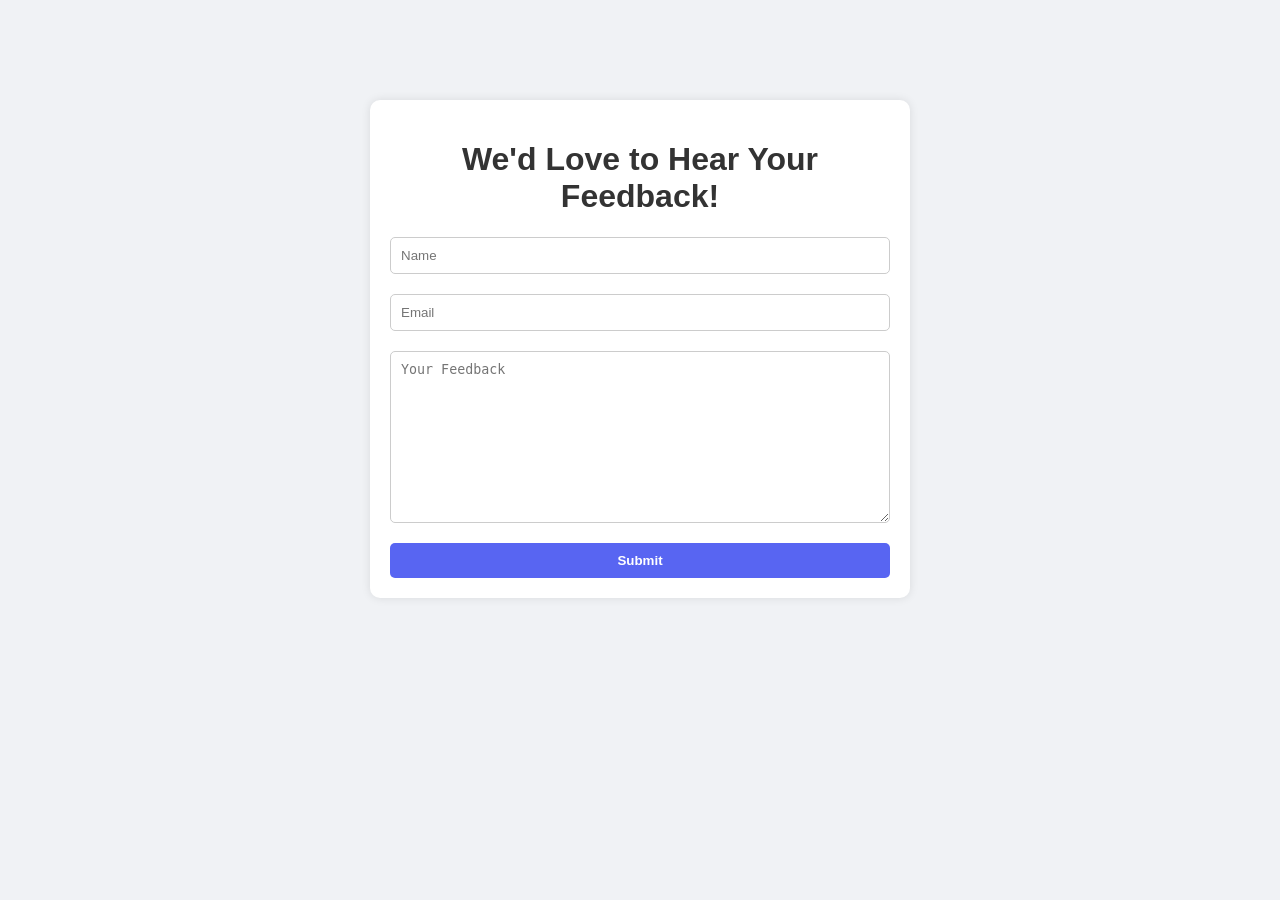
<file: feedback.html>
<!DOCTYPE html>
<html lang="en">
<head>
  <meta charset="UTF-8">
  <meta name="viewport" content="width=device-width, initial-scale=1.0">
  <title>RideTogether - Feedback</title>
  <link rel="stylesheet" href="feedback.css">
</head>
<body>
  <div class="feedback-container">
    <h1>We'd Love to Hear Your Feedback!</h1>
    <form class="feedback-form" id="feedbackForm">
      <input type="text" placeholder="Name" required>
      <input type="email" placeholder="Email" required>
      <textarea placeholder="Your Feedback" required></textarea>
      <button type="submit">Submit</button>
    </form>
  </div>
</body>
</html>
</file>
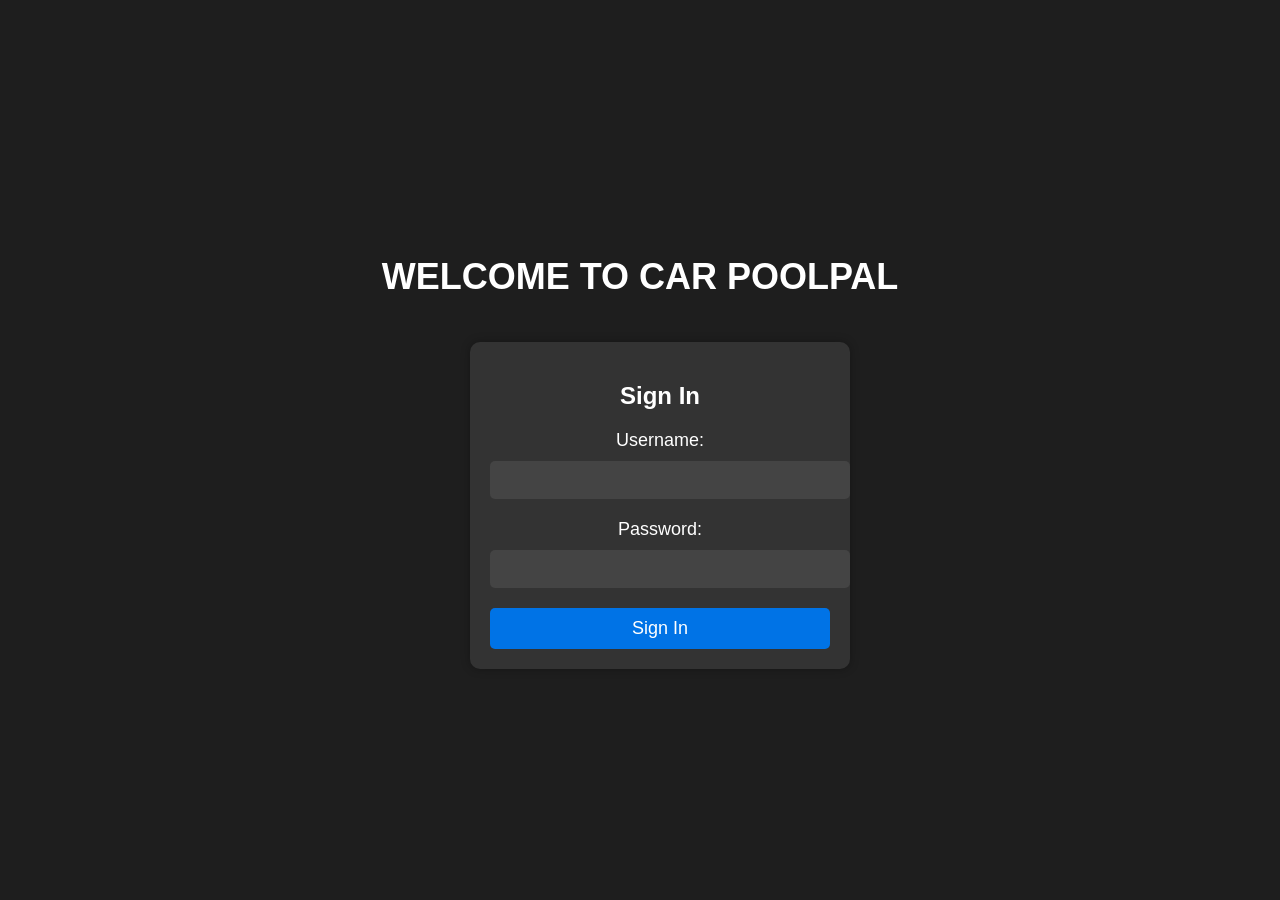
<file: index1.html>
<!DOCTYPE html>
<html lang="en">
<head>
    <meta charset="UTF-8">
    <meta name="viewport" content="width=device-width, initial-scale=1.0">
    <title>Login - Carpooling Website</title>
    <link rel="stylesheet" href="logstyle.css">
	<link rel="icon" href="WhatsApp Image 2023-10-08 at 8.52.27 PM.jpeg">
</head>
<body>
    <div class="container">
        <header>
            <h1>WELCOME TO CAR POOLPAL</h1>
        </header>
        
        <main>
            <section id="login-form">
               
				<h2>Sign In</h2>
                <form id="signin-form">
                    <label for="username">Username:</label>
                    <input type="text" id="username" required>
                    <label for="password">Password:</label>
                    <input type="password" id="password" required>
                    <button type="submit">
						<a href="main.html">Sign In</a>
					</button>
                </form>
            </section>
        </main>
        
    </div>
    <script src="script.js"></script>
</body>
</html>
</file>
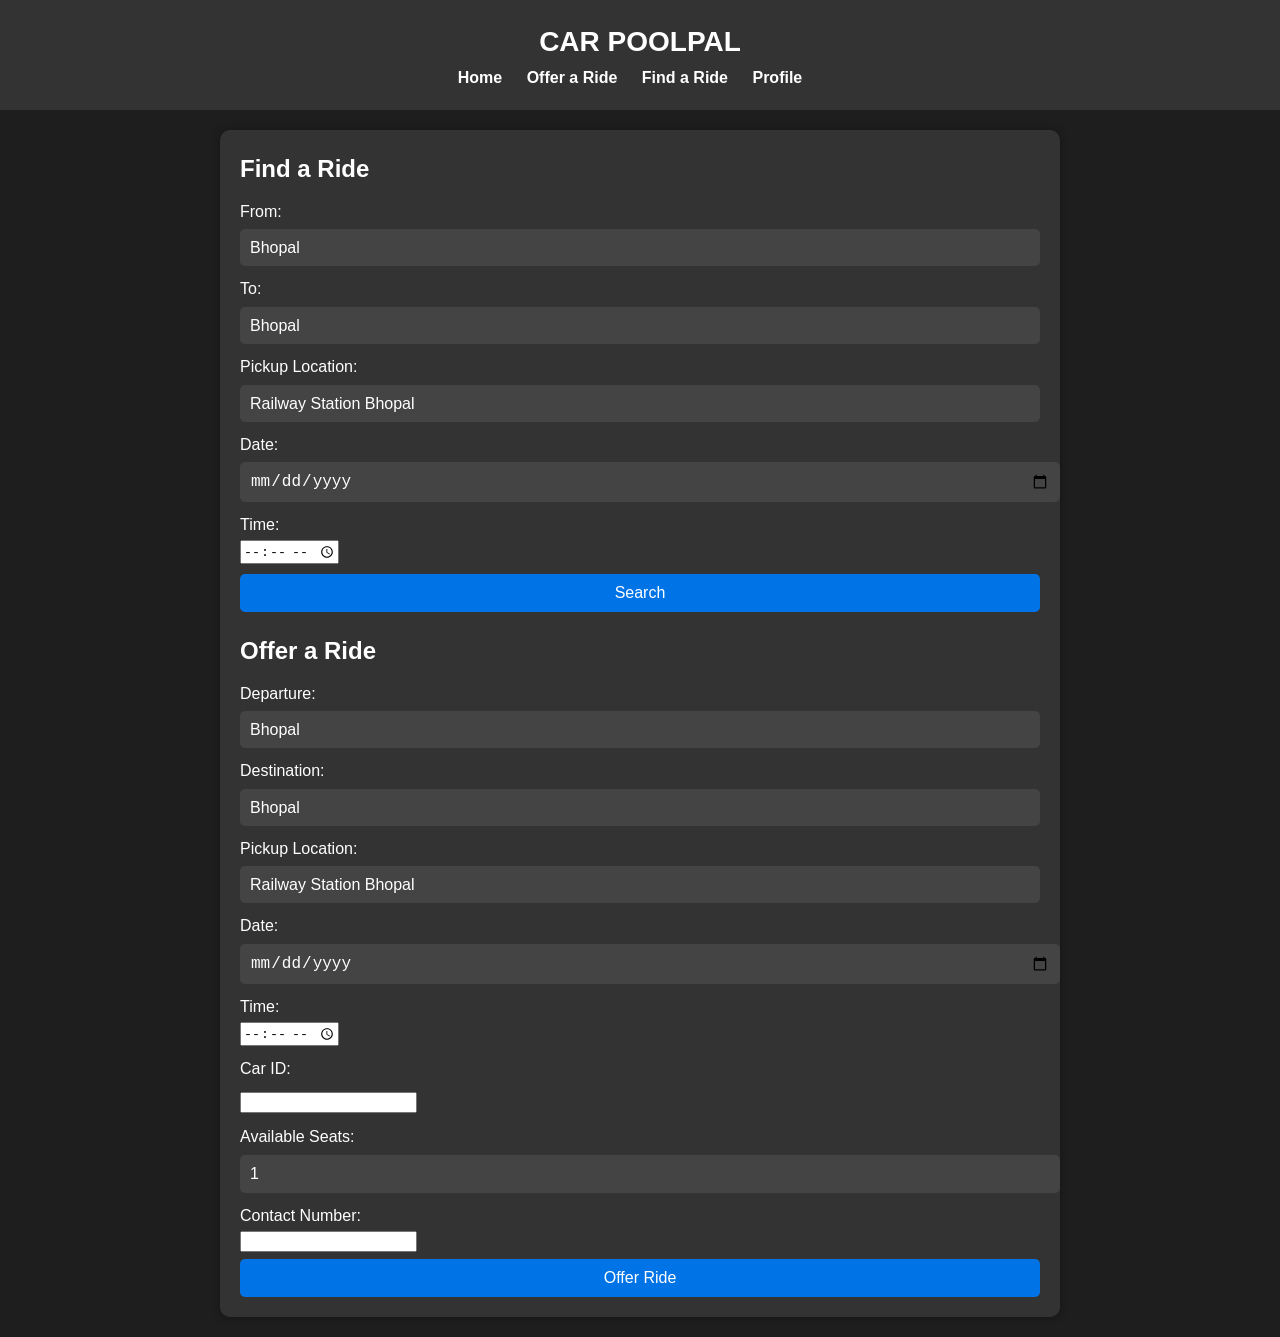
<file: main.html>
<!DOCTYPE html>
<html lang="en">
<head>
    <meta charset="UTF-8">
    <meta name="viewport" content="width=device-width, initial-scale=1.0">
    <title>Carpooling Demo</title>
    <link rel="stylesheet" href="style.css">
</head>
<body>
    <header>
        <h1><B>CAR POOLPAL</B></h1>
        <nav>
            <ul>
                <li><a href="#">Home</a></li>
                <li><a href="#offer-ride">Offer a Ride</a></li>
                <li><a href="#find-ride">Find a Ride</a></li>
                <li><a href="#">Profile</a></li>
            </ul>
        </nav>
    </header>
    
    <main>
        <section id="find-ride">
            <h2>Find a Ride</h2>
            <form id="search-form">
                <label for="from">From:</label>
                <select id="from" required>
                    <option value="Bhopal">Bhopal</option>
                    <option value="Indore">Indore</option>
                    <option value="Sehore">Sehore</option>
                    <option value="VIT Bhopal">VIT Bhopal</option>
                    <option value="Delhi">Delhi</option>
                    <option value="Pune">Pune</option>
                    <option value="Aashta">Aashta</option>
                    <option value="Ujjain">Ujjain</option>
                    <option value="Itarsi">Itarsi</option>
                </select>
                <label for="to">To:</label>
                <select id="to" required>
                    <option value="Bhopal">Bhopal</option>
                    <option value="Indore">Indore</option>
                    <option value="Sehore">Sehore</option>
                    <option value="VIT Bhopal">VIT Bhopal</option>
                    <option value="Delhi">Delhi</option>
                    <option value="Pune">Pune</option>
                    <option value="Aashta">Aashta</option>
                    <option value="Ujjain">Ujjain</option>
                    <option value="Itarsi">Itarsi</option>
                </select>
                <label for="pickup-location">Pickup Location:</label>
                <select id="pickup-location" required>
                    <option value="Railway Station Bhopal">Railway Station Bhopal</option>
                    <option value="Rani Kamplapati Station">Rani Kamplapati Station</option>
                    <option value="Laalghati Bus Stand">Laalghati Bus Stand</option>
                    <option value="VIT Bhopal Boys Hostel">VIT Bhopal Boys Hostel</option>
                    <option value="VIT Bhopal Girls Hostel">VIT Bhopal Girls Hostel</option>
                    <option value="VIT Gate">VIT Gate</option>
                    <option value="Kothri">Kothri</option>
                    <option value="Sehore Bus Stand">Sehore Bus Stand</option>
                </select>
                <label for="date">Date:</label>
                <input type="date" id="date" required>
                <label for="time">Time:</label>
                <input type="time" id="time" required>
                <button type="submit">Search</button>
                <button type="button" id="confirm-ride" style="display: none">Confirm Ride</button>
            </form>
            <div id="search-results">
                <!-- Display search results here -->
            </div>
        </section>
        
        <section id="offer-ride">
            <h2>Offer a Ride</h2>
            <form id="offer-form">
                <label for="departure">Departure:</label>
                <select id="departure" required>
                    <option value="Bhopal">Bhopal</option>
                    <option value="Indore">Indore</option>
                    <option value="Sehore">Sehore</option>
                    <option value="VIT Bhopal">VIT Bhopal</option>
                    <option value="Delhi">Delhi</option>
                    <option value="Pune">Pune</option>
                    <option value="Aashta">Aashta</option>
                    <option value="Ujjain">Ujjain</option>
                    <option value="Itarsi">Itarsi</option>
                </select>
                <label for="destination">Destination:</label>
                <select id="destination" required>
                    <option value="Bhopal">Bhopal</option>
                    <option value="Indore">Indore</option>
                    <option value="Sehore">Sehore</option>
                    <option value="VIT Bhopal">VIT Bhopal</option>
                    <option value="Delhi">Delhi</option>
                    <option value="Pune">Pune</option>
                    <option value="Aashta">Aashta</option>
                    <option value="Ujjain">Ujjain</option>
                    <option value="Itarsi">Itarsi</option>
                </select>
                <label for="pickup-location">Pickup Location:</label>
                <select id="pickup-location" required>
                    <option value="Railway Station Bhopal">Railway Station Bhopal</option>
                    <option value="Rani Kamplapati Station">Rani Kamplapati Station</option>
                    <option value="Laalghati Bus Stand">Laalghati Bus Stand</option>
                    <option value="VIT Bhopal Boys Hostel">VIT Bhopal Boys Hostel</option>
                    <option value="VIT Bhopal Girls Hostel">VIT Bhopal Girls Hostel</option>
                    <option value="VIT Gate">VIT Gate</option>
                    <option value="Kothri">Kothri</option>
                    <option value="Sehore Bus Stand">Sehore Bus Stand</option>
                </select>
                <label for="date">Date:</label>
                <input type="date" id="departure-date" required>
                <label for="time">Time:</label>
                <input type="time" id="departure-time" required>
                <label for="car-id">Car ID:</label>
                <input type="text" id="car-id" required>
                <label for="seats">Available Seats:</label>
                <input type="number" id="seats" min="1" value="1" required>
                <label for="contact-number">Contact Number:</label>
                <input type="tel" id="contact-number" pattern="[0-9]{10}" required>
                <button type="submit">Offer Ride</button>
            </form>
        </section>
    </main>
    
    
    
    <script src="script.js"></script>
</body>
</html>
</file>
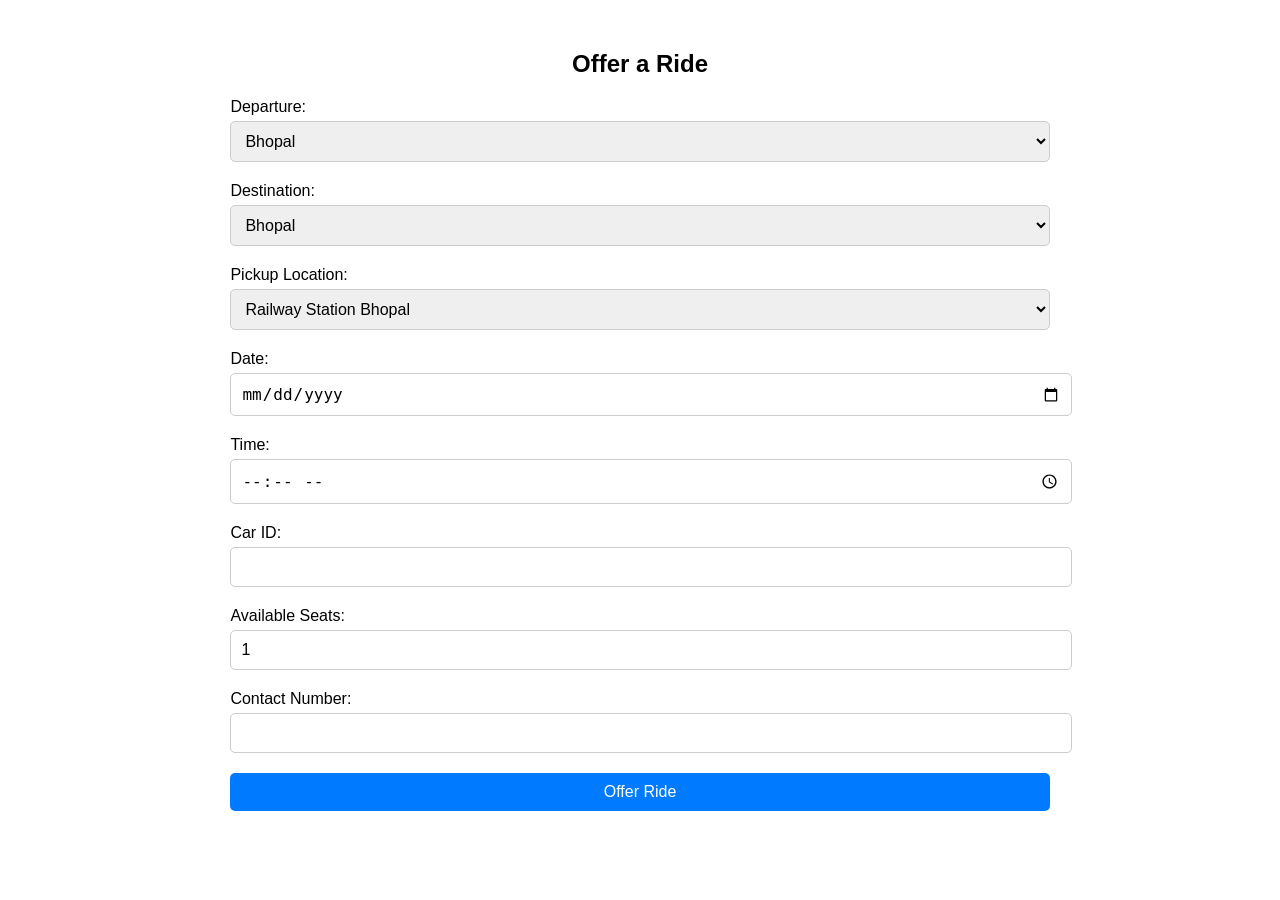
<file: rentcar.html>
<!DOCTYPE html>
<html lang="en">
<head>
    <meta charset="UTF-8">
    <meta name="viewport" content="width=device-width, initial-scale=1.0">
    <title>Document</title>
    <link rel="stylesheet" href="rc.css">
</head>
<body>

<section id="offer-ride">
    <h2>Offer a Ride</h2>
    <form id="offer-form">
        <label for="departure">Departure:</label>
        <select id="departure" required>
            <option value="Bhopal">Bhopal</option>
            <option value="Indore">Indore</option>
            <option value="Sehore">Sehore</option>
            <option value="VIT Bhopal">VIT Bhopal</option>
            <option value="Delhi">Delhi</option>
            <option value="Pune">Pune</option>
            <option value="Aashta">Aashta</option>
            <option value="Ujjain">Ujjain</option>
            <option value="Itarsi">Itarsi</option>
        </select>
        <label for="destination">Destination:</label>
        <select id="destination" required>
            <option value="Bhopal">Bhopal</option>
            <option value="Indore">Indore</option>
            <option value="Sehore">Sehore</option>
            <option value="VIT Bhopal">VIT Bhopal</option>
            <option value="Delhi">Delhi</option>
            <option value="Pune">Pune</option>
            <option value="Aashta">Aashta</option>
            <option value="Ujjain">Ujjain</option>
            <option value="Itarsi">Itarsi</option>
        </select>
        <label for="pickup-location">Pickup Location:</label>
        <select id="pickup-location" required>
            <option value="Railway Station Bhopal">Railway Station Bhopal</option>
            <option value="Rani Kamplapati Station">Rani Kamplapati Station</option>
            <option value="Laalghati Bus Stand">Laalghati Bus Stand</option>
            <option value="VIT Bhopal Boys Hostel">VIT Bhopal Boys Hostel</option>
            <option value="VIT Bhopal Girls Hostel">VIT Bhopal Girls Hostel</option>
            <option value="VIT Gate">VIT Gate</option>
            <option value="Kothri">Kothri</option>
            <option value="Sehore Bus Stand">Sehore Bus Stand</option>
        </select>
        <label for="date">Date:</label>
        <input type="date" id="departure-date" required>
        <label for="time">Time:</label>
        <input type="time" id="departure-time" required>
        <label for="car-id">Car ID:</label>
        <input type="text" id="car-id" required>
        <label for="seats">Available Seats:</label>
        <input type="number" id="seats" min="1" value="1" required>
        <label for="contact-number">Contact Number:</label>
        <input type="tel" id="contact-number" pattern="[0-9]{10}" required>
        <button type="submit">Offer Ride</button>
    </form>
</section>
</body>
</html>
</file>
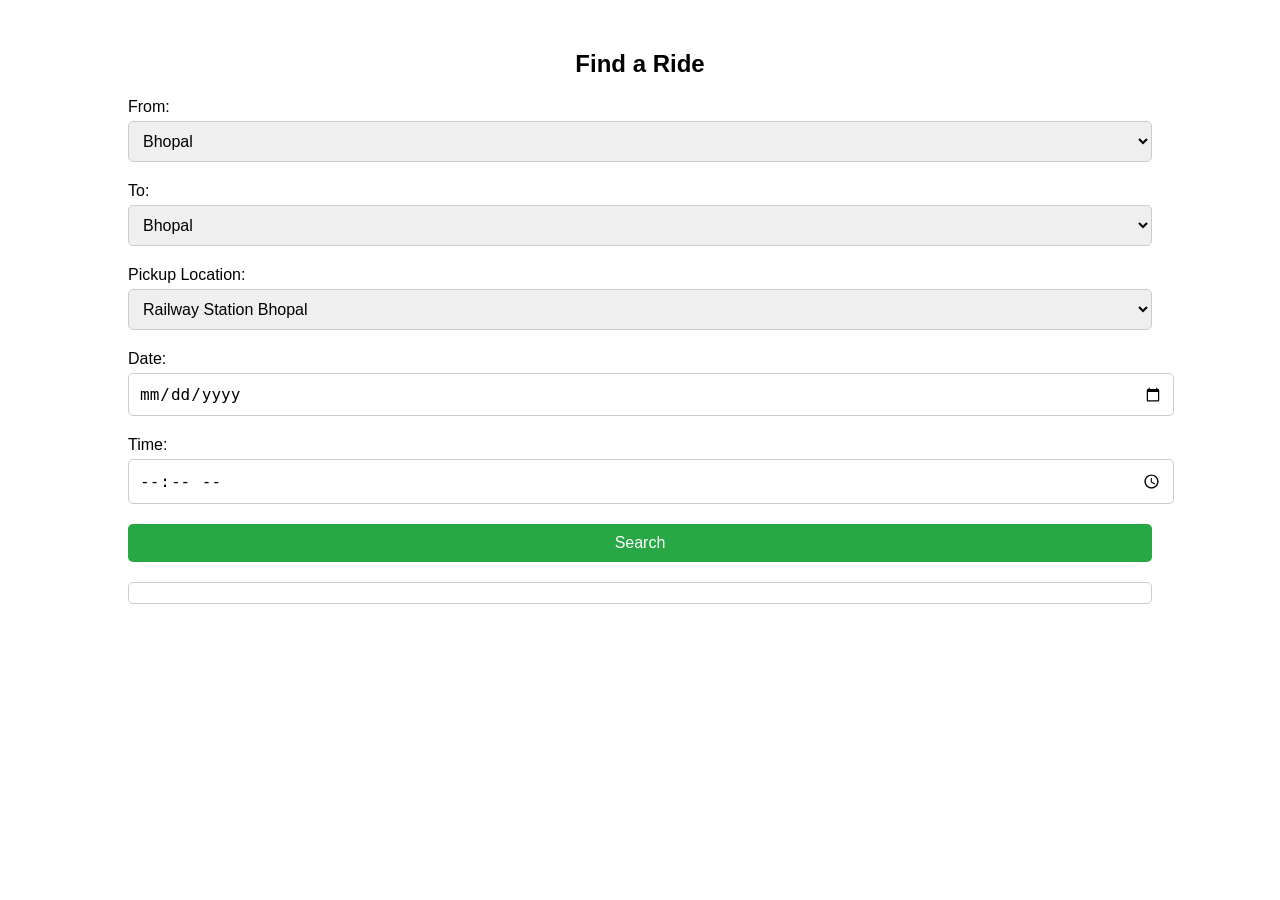
<file: sharecar.html>
<!DOCTYPE html>
<html lang="en">
<head>
    <meta charset="UTF-8">
    <meta name="viewport" content="width=device-width, initial-scale=1.0">
    <title>Document</title>
    <link rel="stylesheet" href="sc.css">
</head>
<body>

<main>
    <section id="find-ride">
        <h2>Find a Ride</h2>
        <form id="search-form">
            <label for="from">From:</label>
            <select id="from" required>
                <option value="Bhopal">Bhopal</option>
                <option value="Indore">Indore</option>
                <option value="Sehore">Sehore</option>
                <option value="VIT Bhopal">VIT Bhopal</option>
                <option value="Delhi">Delhi</option>
                <option value="Pune">Pune</option>
                <option value="Aashta">Aashta</option>
                <option value="Ujjain">Ujjain</option>
                <option value="Itarsi">Itarsi</option>
            </select>
            <label for="to">To:</label>
            <select id="to" required>
                <option value="Bhopal">Bhopal</option>
                <option value="Indore">Indore</option>
                <option value="Sehore">Sehore</option>
                <option value="VIT Bhopal">VIT Bhopal</option>
                <option value="Delhi">Delhi</option>
                <option value="Pune">Pune</option>
                <option value="Aashta">Aashta</option>
                <option value="Ujjain">Ujjain</option>
                <option value="Itarsi">Itarsi</option>
            </select>
            <label for="pickup-location">Pickup Location:</label>
            <select id="pickup-location" required>
                <option value="Railway Station Bhopal">Railway Station Bhopal</option>
                <option value="Rani Kamplapati Station">Rani Kamplapati Station</option>
                <option value="Laalghati Bus Stand">Laalghati Bus Stand</option>
                <option value="VIT Bhopal Boys Hostel">VIT Bhopal Boys Hostel</option>
                <option value="VIT Bhopal Girls Hostel">VIT Bhopal Girls Hostel</option>
                <option value="VIT Gate">VIT Gate</option>
                <option value="Kothri">Kothri</option>
                <option value="Sehore Bus Stand">Sehore Bus Stand</option>
            </select>
            <label for="date">Date:</label>
            <input type="date" id="date" required>
            <label for="time">Time:</label>
            <input type="time" id="time" required>
            <button type="submit">Search</button>
            <button type="button" id="confirm-ride" style="display: none">Confirm Ride</button>
        </form>
        <div id="search-results">
            <!-- Display search results here -->
        </div>
    </section>
</main>

</body>
</html>
</file>
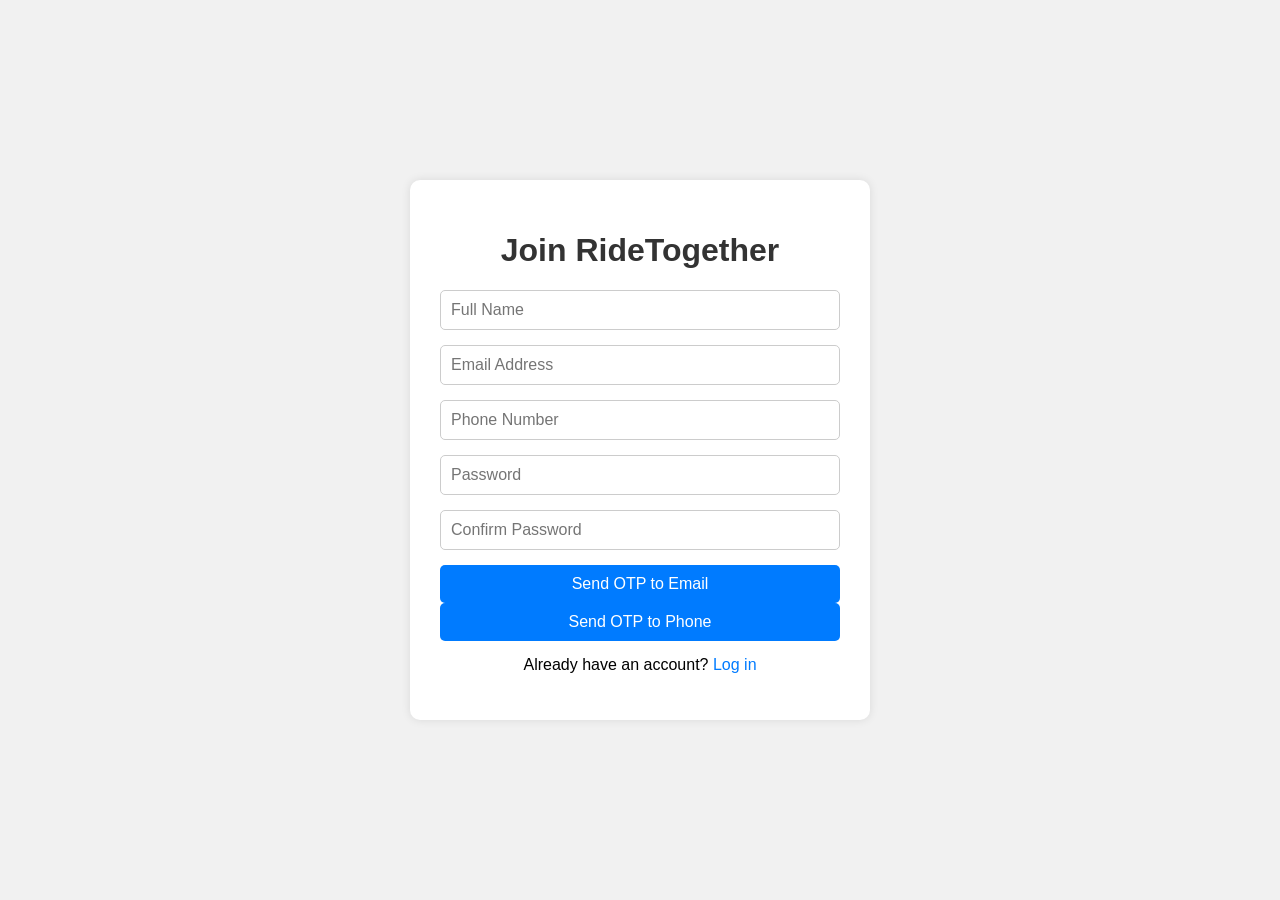
<file: Signup.html>
<!DOCTYPE html>
<html lang="en">
<head>
  <meta charset="UTF-8">
  <meta name="viewport" content="width=device-width, initial-scale=1.0">
  <title>RideTogether - Sign Up</title>
  <link rel="stylesheet" href="signup.css">
</head>
<body>
  <div class="signup-container">
    <h1>Join RideTogether</h1>
    <form class="signup-form" id="signupForm">
      <input type="text" placeholder="Full Name" required>
      <input type="email" id="email" placeholder="Email Address" required>
      <input type="tel" id="phone" placeholder="Phone Number" pattern="[0-9]{10}" required>
      <input type="password" placeholder="Password" required>
      <input type="password" placeholder="Confirm Password" required>
      <button type="button" onclick="requestOTPEmail()">Send OTP to Email</button>
      <button type="button" onclick="requestOTPPhone()">Send OTP to Phone</button>
      <div id="otpInput" style="display: none;">
        <input type="text" placeholder="Enter OTP" required>
        <button type="submit">Verify OTP</button>
      </div>
    </form>
    <p>Already have an account? <a href="#">Log in</a></p>
  </div>

  <script>
    function requestOTPEmail() {
      var email = document.getElementById("email").value;
      
      if (email) {
        alert("OTP sent to " + email);
        document.getElementById("otpInput").style.display = "block";
      } else {
        alert("Please provide your email address");
      }
    }
    
    function requestOTPPhone() {
      var phone = document.getElementById("phone").value;
      
      if (phone) {
        alert("OTP sent to " + phone);
        document.getElementById("otpInput").style.display = "block";
      } else {
        alert("Please provide your phone number");
      }
    }
  </script>
</body>
</html>
</file>
<file: feedback.css>
body {
    font-family: Arial, sans-serif;
    background-color: #f0f2f5;
  }
  
  .feedback-container {
    max-width: 500px;
    margin: 100px auto;
    padding: 20px;
    background-color: #fff;
    border-radius: 10px;
    box-shadow: 0px 0px 10px rgba(0, 0, 0, 0.1);
  }
  
  .feedback-container h1 {
    text-align: center;
    color: #333;
  }
  
  .feedback-form {
    display: flex;
    flex-direction: column;
  }
  
  .feedback-form input,
  .feedback-form textarea {
    margin-bottom: 20px;
    padding: 10px;
    border: 1px solid #ccc;
    border-radius: 5px;
  }
  
  .feedback-form textarea {
    height: 150px;
  }
  
  .feedback-form button {
    padding: 10px;
    border: none;
    border-radius: 5px;
    background-color: #5865f2;
    color: #fff;
    font-weight: bold;
    cursor: pointer;
  }
  
  .feedback-form button:hover {
    background-color: #4055db;
  }
</file>
<file: logstyle.css>
body {
  margin: 0;
  padding: 0;
  font-family: Arial, sans-serif;
  background-color: #1E1E1E;
  color: #FFFFFF;
}

.container {
  display: flex;
  flex-direction: column;
  justify-content: center;
  align-items: center;
  height: 100vh;
}

header {
  text-align: center;
  margin-bottom: 20px;
}

header h1 {
  font-size: 36px;
}

main {
  text-align: center;
}

#login-form {
  background-color: #333333;
  padding: 20px;
  border-radius: 10px;
  box-shadow: 0 0 10px rgba(0, 0, 0, 0.3);
  max-width: 400px;
  width: 100%;
  margin: 0 auto;
}

h2 {
  color: #FFFFFF;
  font-size: 24px;
  margin-bottom: 20px;
}

label {
  display: block;
  color: #FFFFFF;
  font-size: 18px;
  margin-bottom: 10px;
}

input[type="text"],
input[type="password"] {
  width: 100%;
  padding: 10px;
  margin-bottom: 20px;
  border: none;
  border-radius: 5px;
  background-color: #444444;
  color: #FFFFFF;
  font-size: 16px;
}

button[type="submit"] {
  width: 100%;
  padding: 10px;
  border: none;
  border-radius: 5px;
  background-color: #0073E6;
  color: #FFFFFF;
  font-size: 18px;
  cursor: pointer;
}

button[type="submit"]:hover {
  background-color: #0052A3;
}
a {
  color: white; /* or color: inherit; */
  text-decoration: none; /* Optionally, remove underlines on links */
}
</file>
<file: style.css>
/* Reset some default browser styles */
body, h1, h2, h3, p, ul, li, form {
    margin: 0;
    padding: 0;
}

body {
    background-color: #1E1E1E;
    font-family: Arial, sans-serif;
    color: #FFFFFF;
    line-height: 1.6;
}

header {
    background-color: #333333;
    padding: 20px 0;
    text-align: center;
}

header h1 {
    font-size: 28px;
}

nav ul {
    list-style-type: none;
}

nav ul li {
    display: inline;
    margin-right: 20px;
}

nav a {
    text-decoration: none;
    color: #FFFFFF;
    font-weight: bold;
    font-size: 16px;
}

nav a:hover {
    text-decoration: underline;
}

main {
    max-width: 800px;
    margin: 20px auto;
    padding: 20px;
    background-color: #333333;
    border-radius: 10px;
    box-shadow: 0 0 10px rgba(0, 0, 0, 0.3);
}

section h2 {
    color: #FFFFFF;
}

form label {
    display: block;
    margin-top: 10px;
}

form select,
form input[type="date"],
form input[type="number"],
form button[type="submit"] {
    width: 100%;
    padding: 10px;
    margin-top: 5px;
    border: none;
    border-radius: 5px;
    background-color: #444444;
    color: #FFFFFF;
    font-size: 16px;
}

form select {
    appearance: none;
}

form select:focus,
form input[type="date"]:focus,
form input[type="number"]:focus,
form button[type="submit"]:focus {
    outline: none;
}

form button[type="submit"] {
    cursor: pointer;
    background-color: #0073E6;
    transition: background-color 0.3s;
}

form button[type="submit"]:hover {
    background-color: #0052A3;
}

#search-results {
    margin-top: 20px;
}

.result-item {
    background-color: #444444;
    padding: 10px;
    margin-bottom: 10px;
    border-radius: 5px;
}
/* ... (existing styles) ... */

/* Add styles for the new features */
#search-form button[type="submit"],
#search-form #confirm-ride {
    width: 100%;
    padding: 10px;
    margin-top: 10px;
    border: none;
    border-radius: 5px;
    background-color: #0073E6;
    color: #FFFFFF;
    font-size: 16px;
    cursor: pointer;
    transition: background-color 0.3s;
}

#search-form #confirm-ride {
    display: none;
}

#search-form button[type="submit"]:hover,
#search-form #confirm-ride:hover {
    background-color: #0052A3;
}

#offer-form label[for="car-id"],
#offer-form input[type="text"] {
    margin-top: 10px;
}
</file>
<file: rc.css>
/* style.css */

body {
    font-family: Arial, sans-serif;
    margin: 0;
    padding: 0;
}

#offer-ride {
    width: 80%;
    margin: 50px auto;
}

h2 {
    text-align: center;
}

form {
    width: 80%;
    margin: 0 auto;
}

label {
    display: block;
    margin-top: 20px;
}

select,
input {
    width: 100%;
    padding: 10px;
    border: 1px solid #ccc;
    border-radius: 5px;
    font-size: 16px;
    margin-top: 5px;
}

button {
    width: 100%;
    padding: 10px;
    background-color: #007bff;
    color: #fff;
    border: none;
    border-radius: 5px;
    cursor: pointer;
    font-size: 16px;
    margin-top: 20px;
}

button:hover {
    background-color: #0056b3;
}
</file>
<file: sc.css>
/* style.css */

body {
    font-family: Arial, sans-serif;
    margin: 0;
    padding: 0;
}

section {
    width: 80%;
    margin: 50px auto;
}

h2 {
    text-align: center;
}

form {
    width: 100%;
    margin-top: 20px;
}

label {
    display: block;
    margin-top: 20px;
}

select,
input {
    width: 100%;
    padding: 10px;
    border: 1px solid #ccc;
    border-radius: 5px;
    font-size: 16px;
    margin-top: 5px;
}

button {
    width: 100%;
    padding: 10px;
    background-color: #007bff;
    color: #fff;
    border: none;
    border-radius: 5px;
    cursor: pointer;
    font-size: 16px;
    margin-top: 20px;
}

button[type="submit"] {
    background-color: #28a745;
}

button:hover {
    background-color: #0056b3;
}

#search-results {
    margin-top: 20px;
    padding: 10px;
    border: 1px solid #ccc;
    border-radius: 5px;
}
</file>
<file: signup.css>
body {
    font-family: Arial, sans-serif;
    margin: 0;
    padding: 0;
    display: flex;
    justify-content: center;
    align-items: center;
    height: 100vh;
    background-color: #f1f1f1;
  }
  
  .signup-container {
    background-color: #fff;
    padding: 30px;
    border-radius: 10px;
    box-shadow: 0 0 10px rgba(0, 0, 0, 0.1);
    max-width: 400px;
    width: 100%;
  }
  
  h1 {
    text-align: center;
    color: #333;
  }
  
  .signup-form {
    display: flex;
    flex-direction: column;
  }
  
  input[type="text"],
  input[type="email"],
  input[type="tel"],
  input[type="password"] {
    margin-bottom: 15px;
    padding: 10px;
    border: 1px solid #ccc;
    border-radius: 5px;
    font-size: 16px;
  }
  
  button {
    background-color: #007bff;
    color: #fff;
    border: none;
    border-radius: 5px;
    padding: 10px;
    font-size: 16px;
    cursor: pointer;
  }
  
  button:hover {
    background-color: #0056b3;
  }
  
  p {
    text-align: center;
    margin-top: 15px;
  }
  
  a {
    color: #007bff;
    text-decoration: none;
  }
  
  a:hover {
    text-decoration: underline;
  }
</file>
